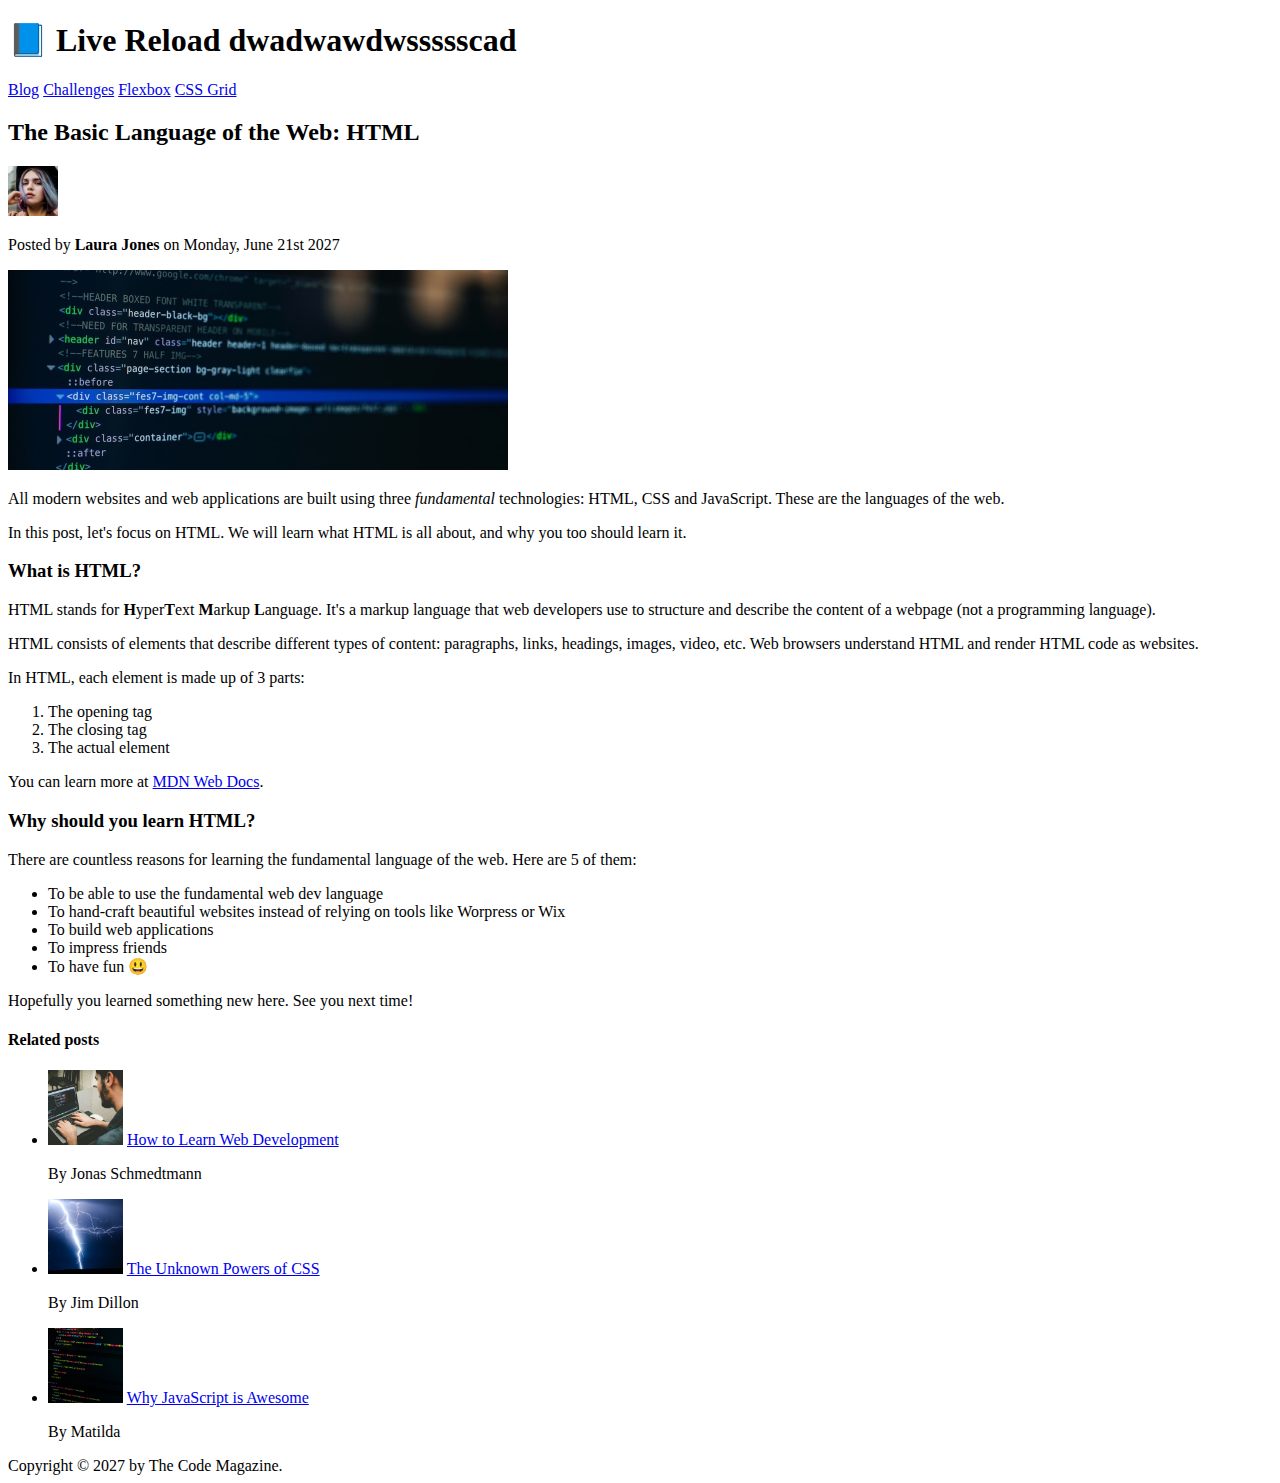
<file: src/main/resources/index.html>
<!DOCTYPE html>
<html lang="en">
<head>
    <meta charset="UTF-8"/>
    <title>The Basic Language of the Web: HTML</title>
</head>

<body>
<!--
<h1>The Basic Language of the Web: HTML</h1>
<h2>The Basic Language of the Web: HTML</h2>
<h3>The Basic Language of the Web: HTML</h3>
<h4>The Basic Language of the Web: HTML</h4>
<h5>The Basic Language of the Web: HTML</h5>
<h6>The Basic Language of the Web: HTML</h6>
-->

<header>
    <h1>📘 Live Reload  dwadwawdwssssscad</h1>

    <nav>
        <a href="03-CSS-Fundamentals/img/blog.html">Blog</a>
        <a href="#">Challenges</a>
        <a href="#">Flexbox</a>
        <a href="#">CSS Grid</a>
    </nav>
</header>

<article>
    <header>
        <h2>The Basic Language of the Web: HTML</h2>

        <img
                src="03-CSS-Fundamentals/img/laura-jones.jpg"
                alt="Headshot of Laura Jones"
                height="50"
                width="50"
        />

        <p>Posted by <strong>Laura Jones</strong> on Monday, June 21st 2027</p>

        <img
                src="03-CSS-Fundamentals/img/post-img.jpg"
                alt="HTML code on a screen"
                width="500"
                height="200"
        />
    </header>

    <p>
        All modern websites and web applications are built using three
        <em>fundamental</em>
        technologies: HTML, CSS and JavaScript. These are the languages of the
        web.
    </p>

    <p>
        In this post, let's focus on HTML. We will learn what HTML is all about,
        and why you too should learn it.
    </p>

    <h3>What is HTML?</h3>
    <p>
        HTML stands for <strong>H</strong>yper<strong>T</strong>ext
        <strong>M</strong>arkup <strong>L</strong>anguage. It's a markup
        language that web developers use to structure and describe the content
        of a webpage (not a programming language).
    </p>
    <p>
        HTML consists of elements that describe different types of content:
        paragraphs, links, headings, images, video, etc. Web browsers understand
        HTML and render HTML code as websites.
    </p>
    <p>In HTML, each element is made up of 3 parts:</p>

    <ol>
        <li>The opening tag</li>
        <li>The closing tag</li>
        <li>The actual element</li>
    </ol>

    <p>
        You can learn more at
        <a
                href="https://developer.mozilla.org/en-US/docs/Web/HTML"
                target="_blank"
        >MDN Web Docs</a
        >.
    </p>

    <h3>Why should you learn HTML?</h3>

    <p>
        There are countless reasons for learning the fundamental language of the
        web. Here are 5 of them:
    </p>

    <ul>
        <li>To be able to use the fundamental web dev language</li>
        <li>
            To hand-craft beautiful websites instead of relying on tools like
            Worpress or Wix
        </li>
        <li>To build web applications</li>
        <li>To impress friends</li>
        <li>To have fun 😃</li>
    </ul>

    <p>Hopefully you learned something new here. See you next time!</p>
</article>

<aside>
    <h4>Related posts</h4>

    <ul>
        <li>
            <img
                    src="03-CSS-Fundamentals/img/related-1.jpg"
                    alt="Person programming"
                    width="75"
                    width="75"
            />
            <a href="#">How to Learn Web Development</a>
            <p>By Jonas Schmedtmann</p>
        </li>
        <li>
            <img src="03-CSS-Fundamentals/img/related-2.jpg" alt="Lightning" width="75" heigth="75"/>
            <a href="#">The Unknown Powers of CSS</a>
            <p>By Jim Dillon</p>
        </li>
        <li>
            <img
                    src="03-CSS-Fundamentals/img/related-3.jpg"
                    alt="JavaScript code on a screen"
                    width="75"
                    height="75"
            />
            <a href="#">Why JavaScript is Awesome</a>
            <p>By Matilda</p>
        </li>
    </ul>
</aside>

<footer>Copyright &copy; 2027 by The Code Magazine.</footer>
</body>
</html>
</file>
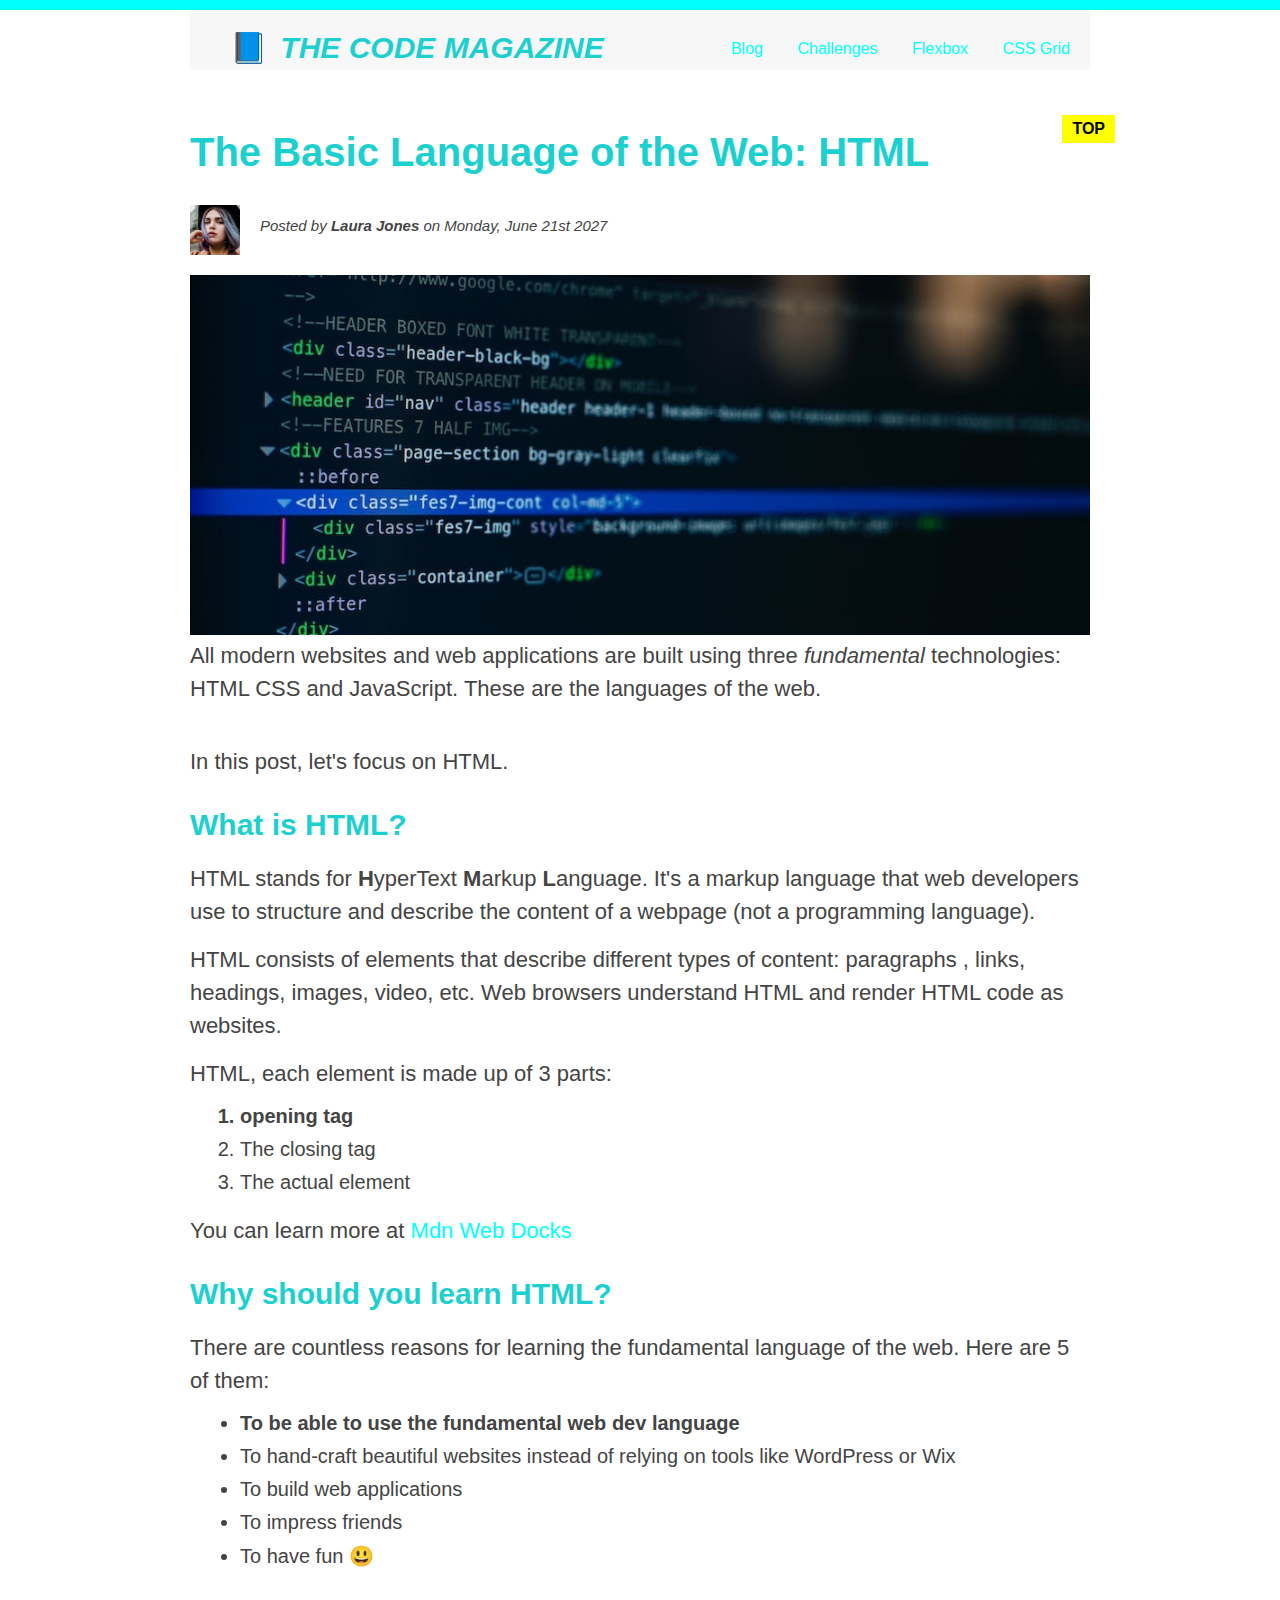
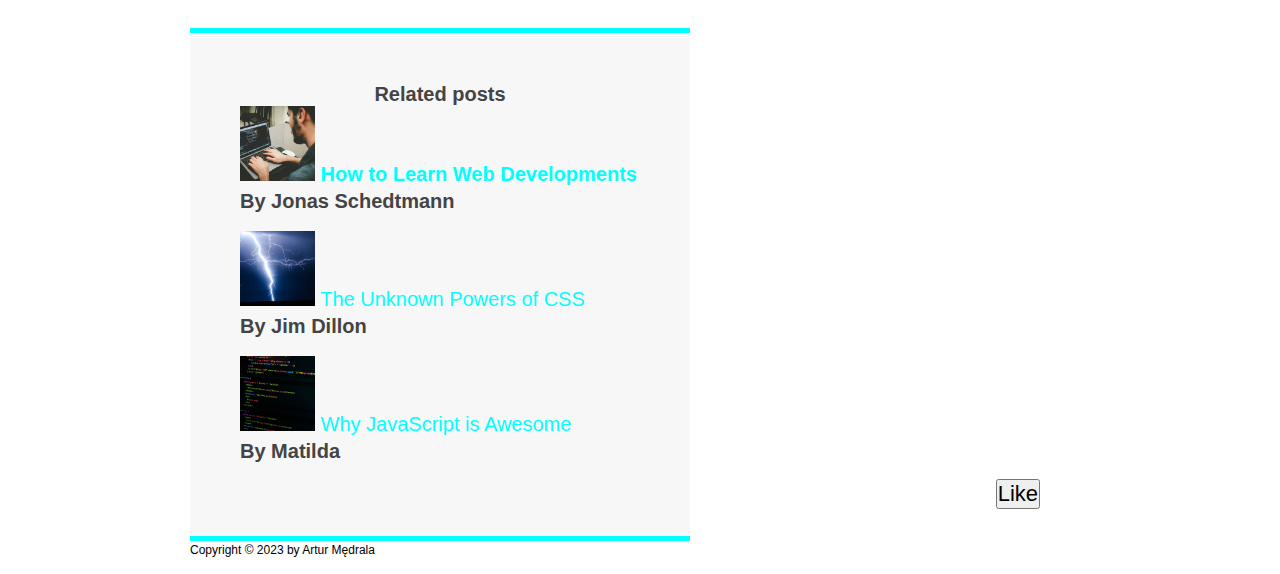
<file: src/main/resources/03-CSS-Fundamentals/img/index.html>
<!DOCTYPE html>
<html lang="en">
<head>
    <meta charset="UTF-8">
    <title> The Basic Title of the web</title>
    <link href="style.css" rel="stylesheet"/>
</head>

<body>
<!--        <h1>The Basic Title of the web</h1>-->
<!--        <h2>The Basic Title of the web</h2>-->
<!--        <h3>The Basic Title of the web</h3>-->
<!--        <h4>The Basic Title of the web</h4>-->
<!--        <h5>The Basic Title of the web</h5>-->
<!--        <h6>The Basic Title of the web</h6>-->

<div class="container">
    <header class="main-header">
        <h1> 📘 The Code Magazine</h1>

        <nav>
            <a href="blog.html"> Blog </a>
            <a href="#">Challenges</a>
            <a href="flexbox.html">Flexbox</a>
            <a href="css-grid.html">CSS Grid</a>
        </nav>

    </header>

    <article>
        <header class="post-header">
            <h2> The Basic Language of the Web: HTML</h2>


            <img src="laura-jones.jpg"
                 alt="HTML code on a screen"
                 width="50"
                 height="50"
                 class="author-image"
            />
            <p id="author" class="author">
                Posted by <strong>Laura Jones</strong> on Monday, June 21st 2027</p>



            <img src="post-img.jpg"
                 alt="HTML code on a screen"
                 width="500"
                 height="200"
                 class="post-img">
            <button> Like</button>
            <p>
                All modern websites and web applications are built
                using three <em>fundamental</em> technologies: HTML
                CSS and JavaScript. These are the languages of the web.</p>
        </header>
        <p>
            In this post, let's focus on HTML.
        </p>
        <h3> What is HTML?</h3>
        <p>
            HTML stands for <strong>H</strong>yperText <strong>M</strong>arkup <strong>L</strong>anguage.
            It's a markup language that web developers use to structure and describe
            the content of a webpage (not a programming language).
        </p>
        <p>
            HTML consists of elements that describe different types of content: paragraphs
            , links, headings, images, video, etc. Web browsers understand HTML
            and render HTML code as websites.
        </p>
        <p> HTML, each element is made up of 3 parts:</p>
        <ol class="bullet-table">

            <li>opening tag</li>
            <li>The closing tag</li>
            <li>The actual element</li>
        </ol>
        <p>
            You can learn more at
            <a href="https://developer.mozilla.org/en-US/docs/Web/HTML" target="_blank">Mdn Web Docks</a>
        </p>

        <h3> Why should you learn HTML?</h3>

        <p>
            There are countless reasons for learning the fundamental language of the web. Here are 5 of them:
        </p>
        <ul>

            <li>To be able to use the fundamental web dev language</li>
            <li>To hand-craft beautiful websites instead of relying on tools like WordPress or Wix</li>
            <li>To build web applications</li>
            <li>To impress friends</li>
            <li>To have fun 😃</li>
        </ul>
    </article>
    <aside>
        <header>
            <h4>Related posts</h4>
            <ul class="related">
                <li><img src="related-1.jpg"
                         alt="HTML code on a screen"
                         width="75"
                         height="75">
                    <a href="how-to-learn-web.html">
                        How to Learn Web Developments
                    </a>
                    <p class="related-author"> By Jonas Schedtmann</p>
                </li>

                <li><img src="related-2.jpg"
                         alt="HTML code on a screen"
                         width="75"
                         height="75">
                    <a href="the-unknown-power-of-css.html">
                        The Unknown Powers of CSS
                    </a>
                    <p class="related-author"> By Jim Dillon</p>
                </li>

                <li>
                    <img src="related-3.jpg"
                         alt="HTML code on a screen"
                         height="75"
                         width="75">
                    <a href="why-java-script-is-awesome.html">
                        Why JavaScript is Awesome </a>
                    <p class="related-author"> By Matilda</p>
                </li>
            </ul>
        </header>

    </aside>

    <footer>
        <p id="copyright" class="copyright text"> Copyright &copy; 2023 by Artur Mędrala
        </p>
    </footer>

</div>


</body>
</html>
</file>
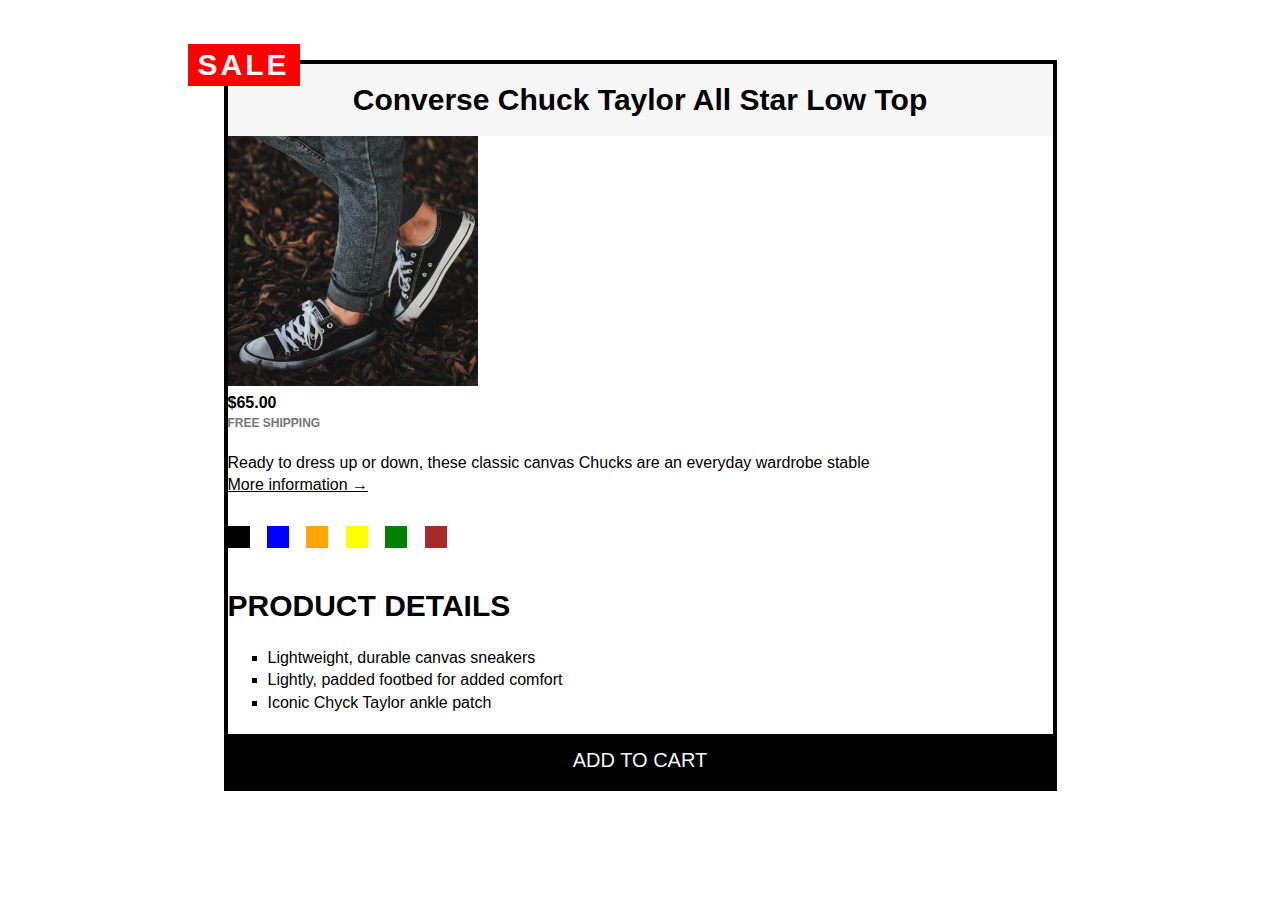
<file: src/main/resources/converse/inex1.html>
<!DOCTYPE html>
<html lang="en">
<head>
    <meta charset="UTF-8">
    <link href="converse.css" rel="stylesheet"/>
    <title>Shoe Store</title>
</head>
<body>
<div class="container">

<article class="product">
    <h2 class="title"> Converse Chuck Taylor All Star Low Top</h2>
    <img src="../03-CSS-Fundamentals/img/challenges.jpg"
         alt="Converse Shoe Picture"
         height="250"
         width="250"
    class="post-image">
    <p><strong>$65.00</strong></p>
    <p class="shipping"> Free Shipping</p>
    <p> Ready to dress up or down, these classic canvas Chucks are an everyday wardrobe stable</p>
    <a class="more-info" href="../03-CSS-Fundamentals/img/more-information.html" target="_blank"> More information &#8594;</a>
    <div class="colors">
        <div class="color"></div>
        <div class="color color-blue"></div>
        <div class="color color-orange"></div>
        <div class="color color-yellow"></div>
        <div class="color color-green"></div>
        <div class="color color-brown"></div>
    </div>
    <h3 class="details-title"> Product Details</h3>

    <ul class="details-list">
        <li> Lightweight, durable canvas sneakers</li>
        <li> Lightly, padded footbed for added comfort</li>
        <li> Iconic Chyck Taylor ankle patch</li>
    </ul>

    <button class="button">Add to Cart</button>
</article>
</div>
</body>
</html>
</file>
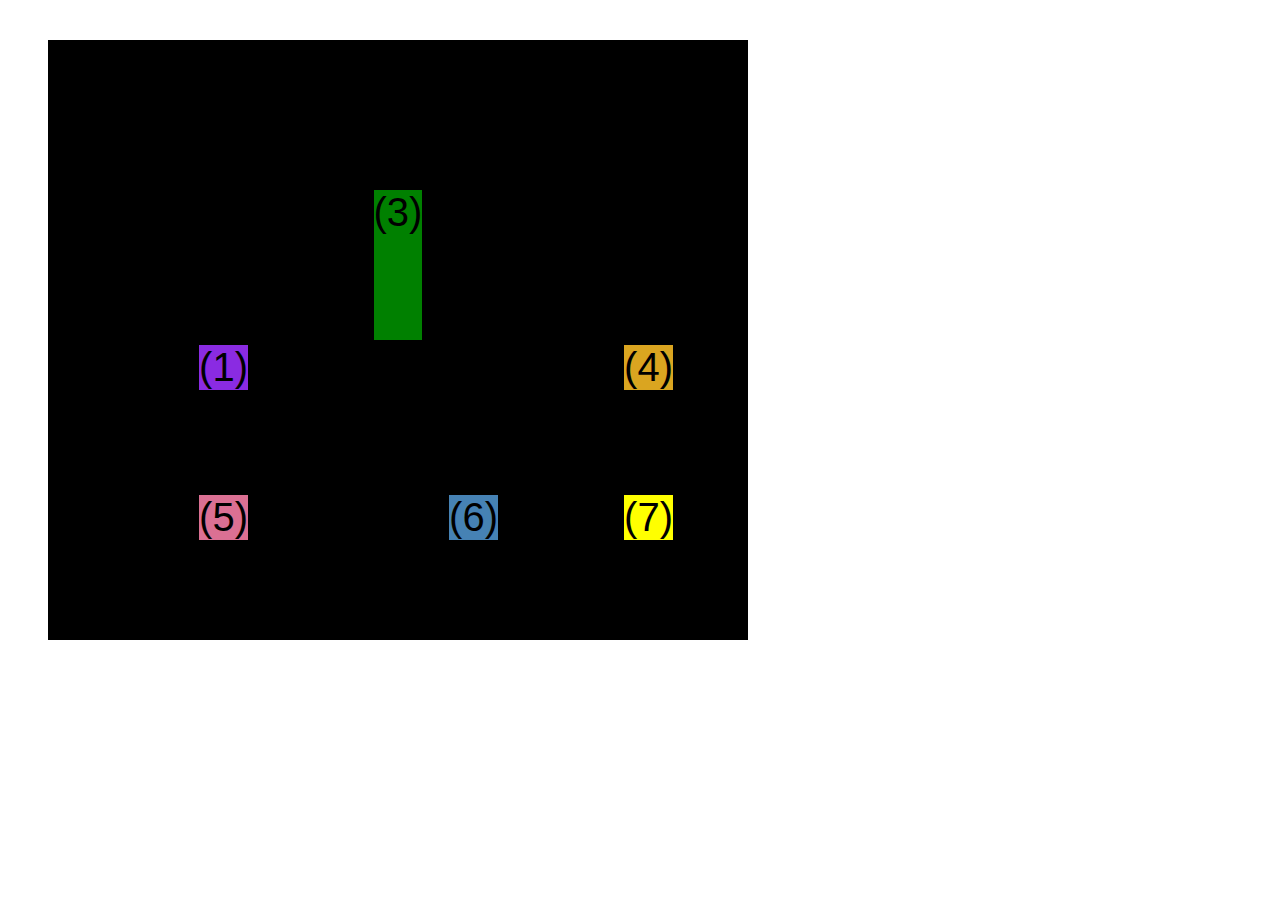
<file: src/main/resources/03-CSS-Fundamentals/img/css-grid.html>
<!DOCTYPE html>
<html lang="en">
<head>
    <meta charset="UTF-8" />
    <meta http-equiv="X-UA-Compatible" content="IE=edge" />
    <meta name="viewport" content="width=device-width, initial-scale=1.0" />
    <title>CSS Grid</title>
    <style>
        .el--1 {
            background-color: blueviolet;
        }
        .el--2 {
            background-color: orangered;
        }
        .el--3 {
            background-color: green;
            height: 150px;
        }
        .el--4 {
            background-color: goldenrod;
        }
        .el--5 {
            background-color: palevioletred;
        }
        .el--6 {
            background-color: steelblue;
        }
        .el--7 {
            background-color: yellow;
        }
        .el--8 {
            background-color: crimson;
        }

        .container--1 {
            /* STARTER */
            font-family: sans-serif;
            background-color: #ddd;
            font-size: 30px;
            margin: 40px;

            /* CSS GRID */
            display: grid;
            /* grid-template-columns: 200px 200px 1fr 1fr; */
            /* grid-template-rows: 300px 200px; */
            /* grid-template-columns: 1fr 1fr 1fr auto; */

            grid-template-columns: repeat(4, 1fr);
            grid-template-rows: 1fr 1fr;
            /* height: 500px; */

            /* gap: 30px; */
            column-gap: 20px;
            row-gap: 40px;

            /* TEMP */
            display: none;
        }

        .el--8 {
            grid-column: 2 / 3;
            /* grid-row: 1 / span 2; */
            grid-row: 1 / 2;
        }

        .el--2 {
            /* grid-column: 1 / 4; */
            /* grid-column: 1 / span 4; */
            grid-column: 1 / -1;
            grid-row: 2;
        }

        .el--6 {
            /* grid-row: 3 / 5; */
        }

        .container--2 {
            /* STARTER */
            font-family: sans-serif;
            background-color: black;
            font-size: 40px;
            margin: 40px;

            width: 700px;
            height: 600px;

            /* CSS GRID */
            display: grid;
            grid-template-columns: 125px 200px 125px;
            grid-template-rows: 250px 100px;
            gap: 50px;

            /* Aligning tracks inside container: distribute empty space */
            justify-content: center;
            /* justify-content: space-between; */
            align-content: center;

            /* Aligning items INSIDE cells: moving items around inside cells */
            align-items: end;
            justify-items: end;
        }

        .el--3 {
            align-self: center;
            justify-self: center;
        }
    </style>
</head>
<body>
<div class="container--1">
    <div class="el el--1">(1) HTML</div>
    <div class="el el--2">(2) and</div>
    <div class="el el--3">(3) CSS</div>
    <div class="el el--4">(4) are</div>
    <div class="el el--5">(5) amazing</div>
    <div class="el el--6">(6) languages</div>
    <!-- <div class="el el--7">(7) to</div> -->
    <div class="el el--8">(8) learn</div>
</div>

<div class="container--2">
    <div class="el el--1">(1)</div>
    <div class="el el--3">(3)</div>
    <div class="el el--4">(4)</div>
    <div class="el el--5">(5)</div>
    <div class="el el--6">(6)</div>
    <div class="el el--7">(7)</div>
</div>
</body>
</html>
</file>
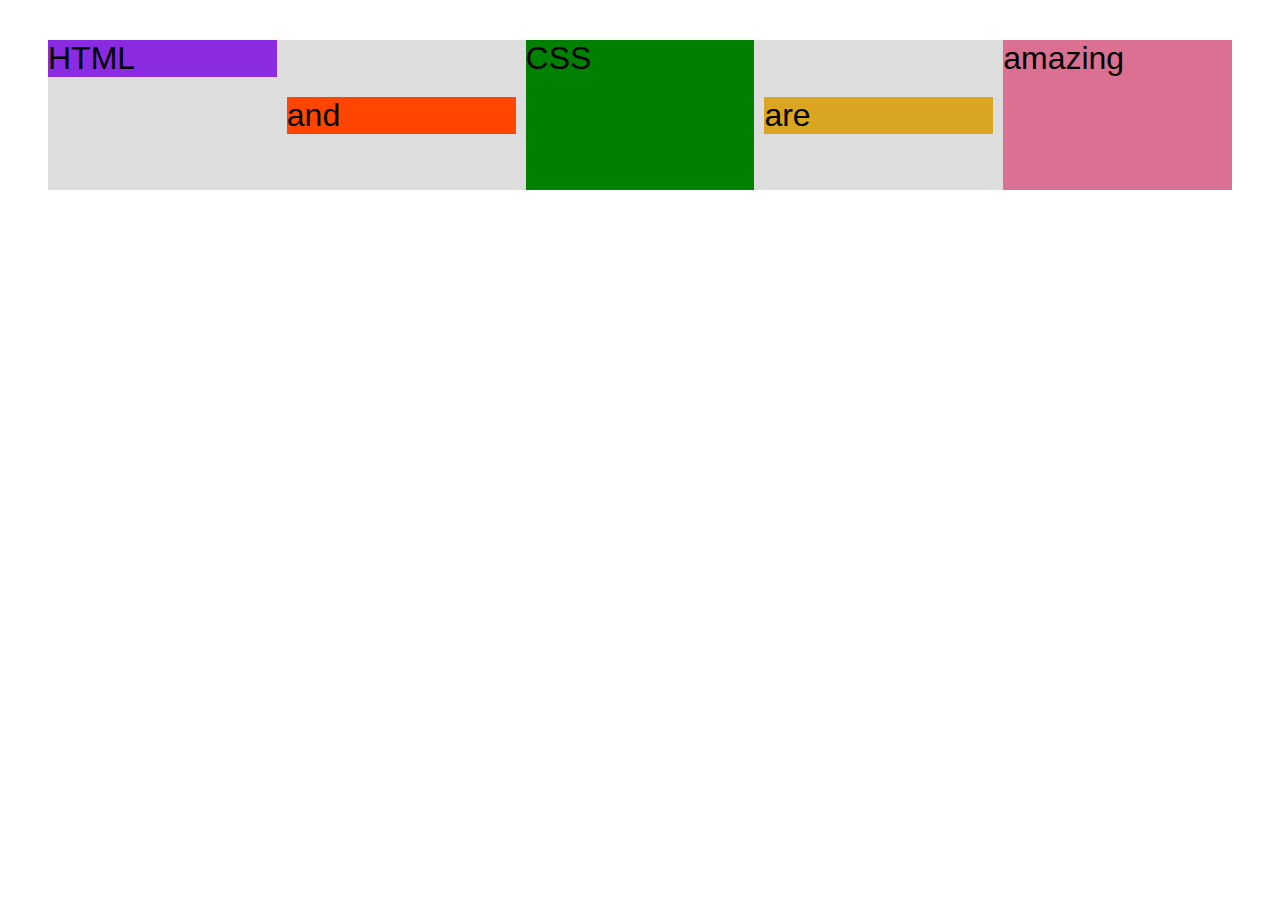
<file: src/main/resources/03-CSS-Fundamentals/img/flexbox.html>
<!DOCTYPE html>
<html lang="en">
<head>
    <meta charset="UTF-8" />
    <meta http-equiv="X-UA-Compatible" content="IE=edge" />
    <meta name="viewport" content="width=device-width, initial-scale=1.0" />
    <title>Flexbox</title>
    <style>
        .el--1 {
            background-color: blueviolet;
        }
        .el--2 {
            background-color: orangered;
        }
        .el--3 {
            background-color: green;
            height: 150px;
        }
        .el--4 {
            background-color: goldenrod;
        }
        .el--5 {
            background-color: palevioletred;
        }
        .el--6 {
            background-color: steelblue;
        }
        .el--7 {
            background-color: yellow;
        }
        .el--8 {
            background-color: crimson;
        }

        .container {
            /* STARTER */
            font-family: sans-serif;
            background-color: #ddd;
            font-size: 32px;
            margin: 40px;

            /* FLEXBOX */
            display: flex;
            align-items: center;
            justify-content: flex-start;
            gap: 10px;
        }

        .el {
            /*
            DEFAULTS:
            flex-grow: 0;
            flex-shrink: 1;
            flex-basis: auto;
            */

            /* flex-basis: 200px; */
            /* flex-shrink: 0; */
            /* flex: 0 0 200px; */

            /* flex-grow: 1; */
            flex: 1;
        }

        .el--1 {
            align-self: flex-start;
            /* order: 2; */
            /* flex-grow: 3; */
        }

        .el--5 {
            align-self: stretch;
            order: 1;
        }

        .el--6 {
            order: -1;
        }
    </style>
</head>
<body>
<div class="container">
    <div class="el el--1">HTML</div>
    <div class="el el--2">and</div>
    <div class="el el--3">CSS</div>
    <div class="el el--4">are</div>
    <div class="el el--5">amazing</div>
    <!-- <div class="el el--6">languages</div> -->
    <!-- <div class="el el--7">to</div>
    <div class="el el--8">learn</div> -->
</div>
</body>
</file>
<file: src/main/resources/03-CSS-Fundamentals/img/style.css>
* {
    margin: 0;
    padding: 0;
}

body {
    font-family: sans-serif;
    color: #444;
    border-top: 10px solid aqua;
    position: relative;

}

.container {
    width: 900px;
    margin: 0 auto;
    position: relative;
}

.main-header {
    background-color: #f7f7f7;
    padding: 20px 20px 40px 40px;
    margin-bottom: 60px;


}

.post-header {
    margin-bottom: 40px;
}

aside {
    background-color: #f7f7f7;
    padding: 50px 0;
    width: 500px;
    border-top: 5px solid aqua;
    border-bottom: 5px solid aqua;
}

article {
    margin-bottom: 60px;
}


/* SMALLER ELEMENTS*/

/*nav a:link{*/
/*    background-color: orangered ;*/
/*    margin: 30px;*/
/*    display: block;*/
/*}*/

h1, h2, h3 {
    color: #1dd0d0;

}

h1 {
    font-size: 30px;
    text-transform: uppercase;
    font-style: italic;
}

h2 {
    font-size: 40px;
    margin-bottom: 30px;
    position: relative;

}

h3 {
    font-size: 30px;
    margin-bottom: 20px;
    margin-top: 30px;

}

h4 {
    font-size: 20px;
    text-align: center;
}

p {
    font-size: 22px;
    line-height: 1.5;
    margin-bottom: 15px;
}

ul, ol {
    margin-left: 50px;
    margin-bottom: 20px;
}

li {
    font-size: 20px;
    margin-bottom: 10px;

}

li:last-child {
    margin-bottom: 0;
}

#copyright {
    font-size: 12px;
    font-family: sans-serif;
}

#author {
    font-style: italic;
    font-size: 15px;
}

.related-author {
    font-size: 20px;
    font-weight: bold;
}

.related {
    list-style: none;
}


li:first-child {
    font-weight: bold;
}

/* Styling hyper-links*/
a:link {
    color: aqua;
    text-decoration: none;
}

a:visited {
    color: blue;
}

a:hover {
    color: orangered;
    font-weight: bold;
    text-decoration: underline dotted orangered;
}

a:active {
    background: black;
    font-style: italic;
}

.copyright {
    color: black;
}

.post-img {
    width: 100%;
    height: auto;
}

nav a:link{
    margin-right: 30px;
    margin-top: 10px;
    display: inline-block;
}
nav a:link:last-child{
    margin-right: 0;
}
button{
    font-size: 22px;
    cursor: pointer;
    position: absolute;
    /*bottom: 0;*/
    /*left: 0;*/
    bottom: 50px;
    right: 50px;
}
h1::first-letter{
    font-style: normal;
    margin-right: 5px;
}

/*h3 + p::first-letter{*/
/*    color: red;*/
/*}*/

h2::after{
    content: "TOP";
    background-color: yellow;
    font-weight: bold;
    color: black;
    font-size: 16px;
    display: inline-block;
    padding: 5px 10px;
    position: absolute;
    top: -15px;
    right: -25px;

}
/*            FLOATS            */

.author-image{
    float: left;
    margin-bottom: 20px;
}
.author{
    float: left;
    margin-top: 10px;
    margin-left: 20px;
}
h1{
    float: left;
}
nav{
    float: right;
}


/*.text {*/
/*    color: red;*/
/*}*/

/*li:nth-child(even){*/
/*    color: blueviolet;*/
/*}*/
/*}*/
/*Resolving conflict*/

/*#copyright{*/
/*    color: red;*/
/*}*/
/*.copyright{*/
/*    color: orangered;*/
/*}*/
/*footer p {*/
/*    !*color: #62881f !important;*!*/
/*}*/
/*.text {*/
/*    color: blueviolet;*/
/*}*/
</file>
<file: src/main/resources/converse/converse.css>
*{
    margin: 0;
    padding: 0;
}
body{
    font-family: sans-serif;
    line-height: 1.4;
}

.product{
    border: 4px solid black;
    width: 825px;
    margin: 60px auto;
}

.title{
    margin-bottom: 0;
    padding: 15px;
}

h2,h3{
    font-size: 30px;
}

h2{
    text-align: center;
    background: #f7f7f7;
    position: relative;



}
.color{
    background-color:black;
    height: 22px;
    width: 22px;
    display: inline-block;
    margin-right: 13px;
}
.color-blue{
    background-color:blue;
    height: 22px;
    width: 22px;
}
.color-brown{
    background-color:brown;
    height: 22px;
    width: 22px;
}
.color-green{
    background-color:green;
    height: 22px;
    width: 22px;
}
.color-orange{
    background-color:orange;
    height: 22px;
    width: 22px;
}
.color-yellow{
    background-color:yellow;
    height: 22px;
    width: 22px;
}

.more-info:link, .more-info:visited{
    margin-bottom: 30px;
    display: inline-block;
    color: black;
}
.more-info:hover, .more-info:active{
    text-decoration: none;
}

ul{
    margin-left: 40px;
    margin-bottom: 20px;
}

.button{
    color: #f7f7f7;
    background-color: #000;
    border: none;
    font-size: 20px;
    text-transform: uppercase;
    cursor: pointer;
    width: 100%;
    padding: 15px;

}
.post-img{
}
.button:hover{
    color: #000;
    background-color:white;
    border-top: 4px black solid ;
}
.details-title{
    text-transform: uppercase;
    margin-bottom: 20px;
    margin-top: 30px;
}
.details-list{
    list-style: square;
}
.shipping{
    margin-bottom: 20px;
    font-size: 12px;
    font-weight: bold;
    color: #777;
    text-transform: uppercase;
}

h2::before{
    content: "Sale";
    text-transform: uppercase;
    letter-spacing: 3px;
    background-color: red;
    display: inline-block;
    padding-left: 10px;
    padding-right: 10px;
    position: absolute;
    top: -20px;
    left: -40px;
    color: #f7f7f7;

}
</file>
